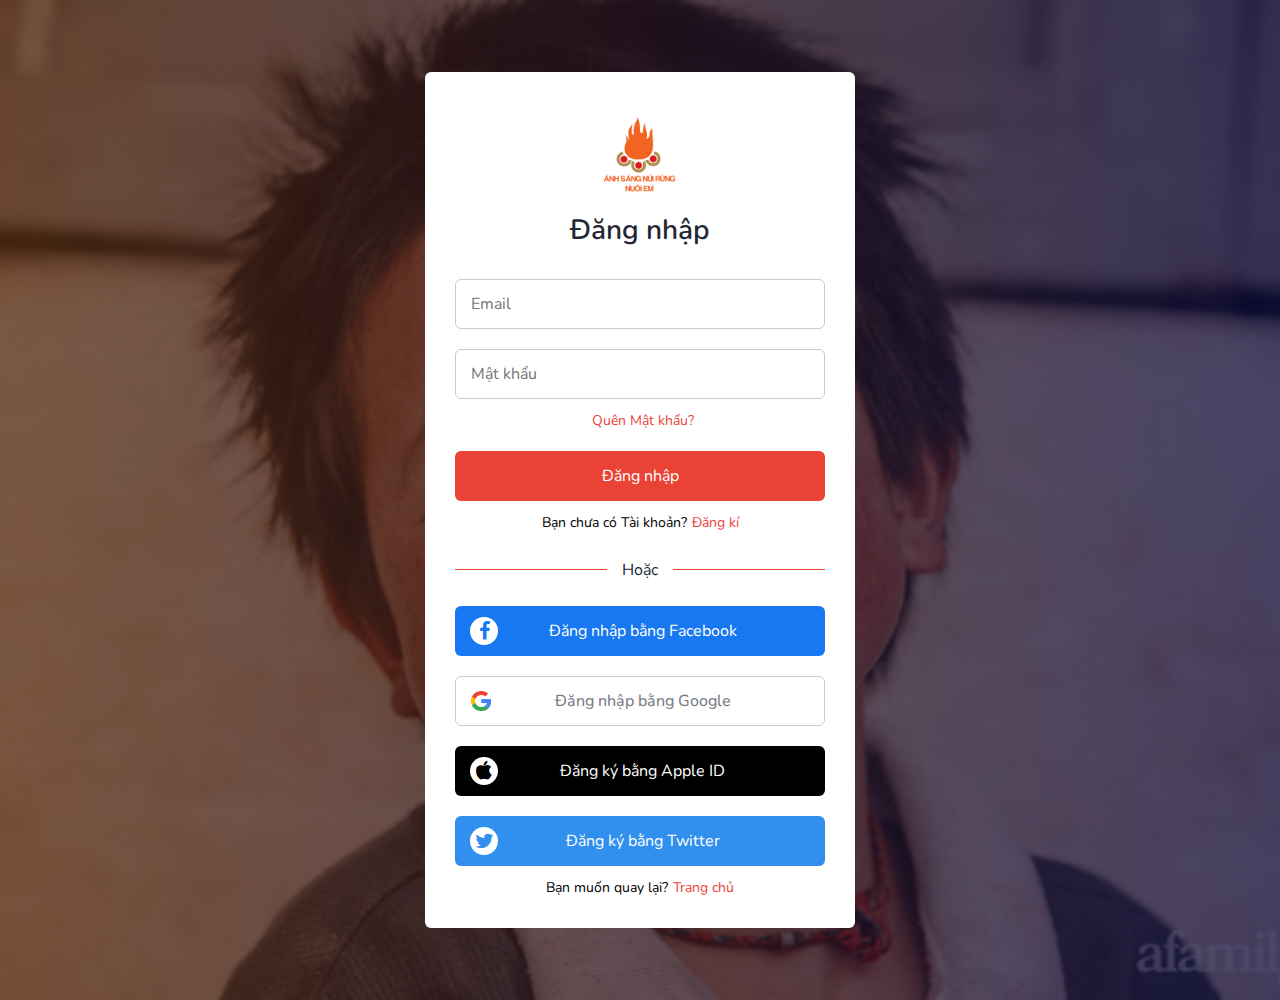
<file: login.html>
<!DOCTYPE html>
<html lang="en">
<head>
    <meta charset="UTF-8">
    <meta name="viewport" content="width=device-width, initial-scale=1.0">
    <title>Đăng Nhập</title>
    <!--Google fonts-->
    <link rel="preconnect" href="https://fonts.googleapis.com">
<link rel="preconnect" href="https://fonts.gstatic.com" crossorigin>
<link href="https://fonts.googleapis.com/css2?family=Nunito:wght@300;400;500;600;700;800;900&display=swap" rel="stylesheet">
    <link rel="stylesheet" href="https://stackpath.bootstrapcdn.com/font-awesome/4.7.0/css/font-awesome.min.css">
    <!--Css Styles-->
    <link rel="stylesheet" href="login.css">
    
</head>
<body>
    <section class="container forms">
        <!--Login Form-->
        <div class="form login">
            <div class="logo"><img src="img/logo-asnr-NuoiEm.png" alt="" style="width: 100px;"></div>
            <div class="form-content">
                <header>Đăng nhập</header>
                <form action="#">
                    <div class="field input-field">
                        <input type="email" placeholder="Email" class="input">
                    </div>
                    <div class="field input-field">
                        <input type="password" placeholder="Mật khẩu" class="password">
                    </div>
                    <div class="form-link">
                        <a href="#" class="forgot-pass">Quên Mật khẩu?</a>
                    </div>
                    <div class="field button-field">
                        <button>Đăng nhập</button>
                    </div>
                </form>
                <div class="form-link">
                    <span>Bạn chưa có Tài khoản?<a href="#" class="link signup-link">Đăng kí</a></span>
                </div>
            </div>

            <div class="line"></div>

            <div class="media-options">
                <a href="#" class="field facebook">
                    <i class="fa fa-facebook"></i>
                    <span>Đăng nhập bằng Facebook</span>
                </a>
            </div>
            <div class="media-options">
                <a href="#" class="field google">
                    <img src="img/Google__G__Logo.svg.webp" alt="" class="google-img">
                    <span>Đăng nhập bằng Google</span>
                </a>
            </div>
            <div class="media-options">
                <a href="#" class="field apple">
                    <i class="fa fa-apple"></i>
                    <span>Đăng ký bằng Apple ID</span>
                </a>
            </div>
            <div class="media-options">
                <a href="#" class="field twitter">
                    <i class="fa fa-twitter"></i>
                    <span>Đăng ký bằng Twitter</span>
                </a>
            </div>
            <div class="form-link">
                <span>Bạn muốn quay lại?<a href="index.html" >Trang chủ</a></span>
            </div>
        </div>

        <!--Signup Form-->
        <div class="form signup">
            <div class="form-content">
                <div class="logo"><img src="img/logo-asnr-NuoiEm.png" alt="" style="width: 100px;"></div>
                <header>Đăng ký</header>
                <form action="#">
                    <div class="field input-field">
                        <input type="email" placeholder="Email" class="input">
                    </div>
                    <div class="field input-field">
                        <input type="password" placeholder="Nhập mật khẩu" class="password">
                    </div>
                    <div class="field input-field">
                        <input type="password" placeholder="Nhập lại mật khẩu" class="password">
                    </div>
                    <div class="field button-field">
                        <button>Đăng ký</button>
                    </div>
                </form>
                <div class="form-link">
                    <span>Bạn đã có Tài khoản?<a href="#" class="link login-link">Đăng nhập</a></span>
                </div>
            </div>

            <div class="line"></div>

            <div class="media-options">
                <a href="#" class="field facebook">
                    <i class="fa fa-facebook"></i>
                    <span>Đăng ký bằng Facebook</span>
                </a>
            </div>
            <div class="media-options">
                <a href="#" class="field google">
                    <img src="img/Google__G__Logo.svg.webp" alt="" class="google-img">
                    <span>Đăng ký bằng Google</span>
                </a>
            </div>
            <div class="media-options">
                <a href="#" class="field apple">
                    <i class="fa fa-apple"></i>
                    <span>Đăng ký bằng Apple ID</span>
                </a>
            </div>
            <div class="media-options">
                <a href="#" class="field twitter">
                    <i class="fa fa-twitter"></i>
                    <span>Đăng ký bằng Twitter</span>
                </a>
            </div>
            <div class="form-link">
                <a href="index.html">
                <span>Bạn muốn quay lại?<a href="index.html" class="link signup-link">Trang chủ</a></span>
            </a>
            </div>
        </div>
    </section>
    <!--Java script-->
    <script src="login.js"></script>
</body>
</html>
</file>
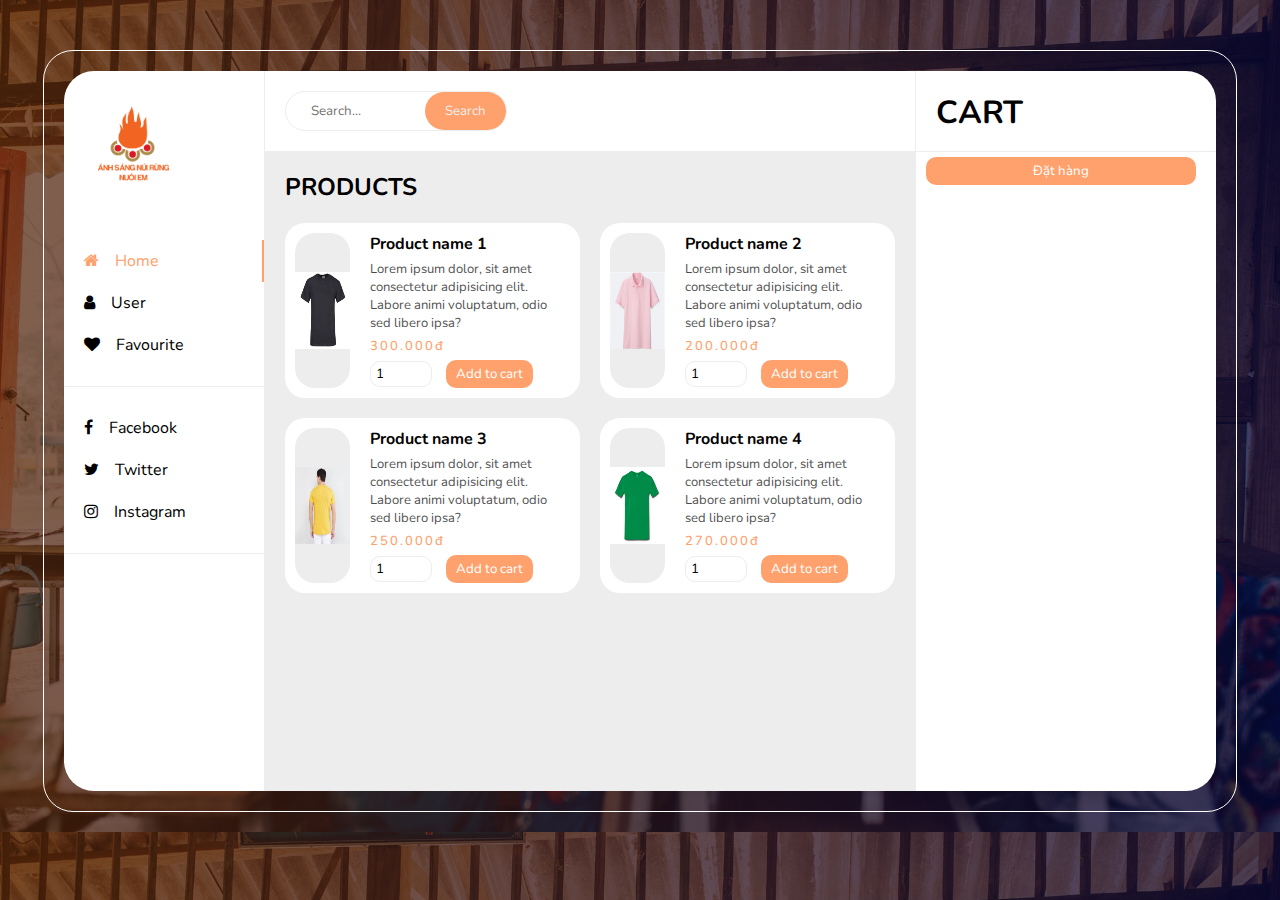
<file: shop.html>
<!DOCTYPE html>
<html lang="en">
<head>
    <meta charset="UTF-8">
    <meta name="viewport" content="width=device-width, initial-scale=1.0">
    <title>Nuôi Em Website</title>
    <!--Google fonts-->
    <link rel="preconnect" href="https://fonts.googleapis.com">
<link rel="preconnect" href="https://fonts.gstatic.com" crossorigin>
<link href="https://fonts.googleapis.com/css2?family=Nunito:wght@300;400;500;600;700;800;900&display=swap" rel="stylesheet">
    <link rel="stylesheet" href="https://stackpath.bootstrapcdn.com/font-awesome/4.7.0/css/font-awesome.min.css">
    <!--Css Styles-->
    <link rel="stylesheet" href="shop.css">
</head>
<body>
    <div class="container">
        <div class="menu">
            <div class="logo">
                <a href="index.html"><img src="img/logo-asnr-NuoiEm.png" alt=""></a>
            </div>
            <ul>
                <li class="active"><i class="fa fa-home"></i> Home</li>
                <li><i class="fa fa-user"></i> User</li>
                <li><i class="fa fa-heart"></i> Favourite</li>
            </ul>
             <ul>
                <li><i class="fa fa-facebook"></i> Facebook</li>
                <li><i class="fa fa-twitter"></i> Twitter</li>
                <li><i class="fa fa-instagram"></i> Instagram</li>
            </ul>
        </div>
        <div class="center">
            <div class="search">
                <div class="form">
                    <i class="fa-solid fa-magnifying-glass"></i>
                    <input type="text" placeholder="Search...">
                    <button>Search</button>
                </div>
            </div>

            <h2>PRODUCTS</h2>
            <div class="list">
                <div class="item" data-key="1">
                    <div class="img">
                        <img src="img/aophong.jpg" alt="">
                    </div>
                    <div class="content">
                        <div class="title">Product name 1</div>
                        <div class="des">
                            Lorem ipsum dolor, sit amet consectetur adipisicing elit.
                             Labore animi voluptatum, odio sed libero ipsa?
                        </div>
                        <div class="price">300.000đ</div>
                        <input type="number" class="count" min="1" value="1">
                        <button class="add">Add to cart</button>
                        <button class="remove" onclick="Remove(1)"><i class="fa fa-trash"></i></button>
                    </div>
                </div>

                <div class="item" data-key="2">
                    <div class="img">
                        <img src="img/aophonghong.png" alt="">
                    </div>
                    <div class="content">
                        <div class="title">Product name 2</div>
                        <div class="des">
                            Lorem ipsum dolor, sit amet consectetur adipisicing elit.
                             Labore animi voluptatum, odio sed libero ipsa?
                        </div>
                        <div class="price">200.000đ</div>
                        <input type="number" class="count" min="1" value="1">
                        <button class="add">Add to cart</button>
                        <button class="remove" onclick="Remove(2)"><i class="fa fa-trash"></i></button>
                    </div>
                </div>

                <div class="item" data-key="3">
                    <div class="img">
                        <img src="img/aophongvang.jpg" alt="">
                    </div>
                    <div class="content">
                        <div class="title">Product name 3</div>
                        <div class="des">
                            Lorem ipsum dolor, sit amet consectetur adipisicing elit.
                             Labore animi voluptatum, odio sed libero ipsa?
                        </div>
                        <div class="price">250.000đ</div>
                        <input type="number" class="count" min="1" value="1">
                        <button class="add">Add to cart</button>
                        <button class="remove" onclick="Remove(3)"><i class="fa fa-trash"></i></button>
                    </div>
                </div>
                
                <div class="item" data-key="4">
                    <div class="img">
                        <img src="img/aophongxanh.png" alt="">
                    </div>
                    <div class="content">
                        <div class="title">Product name 4</div>
                        <div class="des">
                            Lorem ipsum dolor, sit amet consectetur adipisicing elit.
                             Labore animi voluptatum, odio sed libero ipsa?
                        </div>
                        <div class="price">270.000đ</div>
                        <input type="number" class="count" min="1" value="1">
                        <button class="add">Add to cart</button>
                        <button class="remove" onclick="Remove(4)"><i class="fa fa-trash"></i></button>
                    </div>
                </div>


            </div>

        </div>
        <div class="cart">
            <div class="name">CART</div>
            <div class="listCart">
                <a href="index.html">
                    <button class="dathang" name="btndathang">Đặt hàng</button>
                </a>
            </div>
        </div>
        
    </div>
    

    <script src="shop.js"></script>
</body>
</html>
</file>
<file: login.css>
*{
    margin: 0;
    padding: 0;
    box-sizing: border-box;
    font-family: 'Nunito', sans-serif;
}
.container{
    height: 1000px;
    width: 100%;
    display: flex;
    align-items: center;
    justify-content: center;
    background: linear-gradient(to right,rgba(77, 30, 3, 0.7),rgba(6, 3, 54, 0.7)),url(img/photo-1-162510728167472767437.webp);
    background-position: center;
    background-size: cover;
    column-gap: 30px;
}
.form{
    position: absolute;
    max-width: 430px;
    width: 100%;
    padding: 30px;
    border-radius: 6px;
    background: #fff;
}
.logo{
    justify-content: center;
    text-align: center;
    margin: 10px auto;
}
.form.signup{
    opacity: 0;
    pointer-events: none;
}
.forms.show-signup .form.signup{
    opacity: 1;
    pointer-events: auto;
}
.forms.show-signup .form.login{
    opacity: 0;
    pointer-events: none;
}
header{
    font-size: 28px;
    font-weight: 600;
    color: #232836;
    text-align: center;
}
form{
    margin-top: 30px;
}
.form .field{
    position: relative;
    height: 50px;
    width: 100%;
    margin-top: 20px;
    border-radius: 6px;
}
.field input,
.field button{
    height: 100%;
    width: 100%;
    border: none;
    font-size: 16px;
    font-weight: 400;
    border-radius: 6px;
}
.field input{
    outline: none;
    padding: 0 15px;
    border: 1px solid #cacaca;
}
.field input:focus{
    border-bottom-width: 2px;
}
.field button{
    color: #fff;
    background: #ea4335;
    transition: all 0.3s ease;
    cursor: pointer;
}
.field button:hover{
    color: #fff;
    background: #ea4335;
}
.form-link{
    text-align: center;
    margin-top: 10px;
}
.form-link span,
.form-link a{
    font-size: 14px;
    font-weight: 400;
    color: #000;
}
.form a{
    color:  #ea4335;
    text-decoration: none;
    padding-left: 5px;
}
.form-content a:hover{
    text-decoration: underline;
}
.line{
    position: relative;
    height: 1px;
    width: 100%;
    margin: 36px 0;
    background-color: #ea4335;
}
.line::before{
    content: 'Hoặc';
    position: absolute;
    top: 50%;
    left: 50%;
    transform: translate(-50%,-50%);
    background-color: #fff;
    color: #232836;
    padding: 0 15px;
}
.media-options a{
    display: flex;
    justify-content: center;
    align-items: center;
}
a.facebook{
    color: #fff;
    background: #1778f2;
}
a.facebook .fa-facebook{
    height: 28px;
    width: 28px;
    color: #1778f2;
    font-size: 20px;
    border-radius: 20px;
    border-radius: 50%;
    display: flex;
    align-items: center;
    justify-content: center;
    background: #fff;
}
.fa-facebook,
img.google-img,
.fa-apple,
.fa-twitter{
    position: absolute;
    top: 50%;
    left: 15px;
    transform: translateY(-50%);
}
img.google-img{
    height: 20px;
    width: 20px;
    object-fit: cover;
}
a.google{
    border: 1px solid #CACACA;
}
a.google span{
    font-weight: 500;
    opacity: 0.6;
    color: #232836;
}
a.apple{
    color: #fff;
    background: #000;
}
a.apple .fa-apple{
    height: 28px;
    width: 28px;
    color: #000;
    font-size: 20px;
    border-radius: 20px;
    border-radius: 50%;
    display: flex;
    align-items: center;
    justify-content: center;
    background: #fff;
}
a.twitter{
    color: #fff;
    background: #3190ee;
}
a.twitter .fa-twitter{
    height: 28px;
    width: 28px;
    color: #3190ee;
    font-size: 20px;
    border-radius: 20px;
    border-radius: 50%;
    display: flex;
    align-items: center;
    justify-content: center;
    background: #fff;
}
@media screen and (max-width: 400px){
    .form{
        padding: 20px 10px;
    }
}
</file>
<file: shop.css>
*{
    margin: 0;
    padding: 0;
    font-family: 'Nunito', sans-serif;
}
:root{
    --white: #fff;
    --light: #eeeded;
    --orange: #FFA16C;
}
body{
    font-family: system-ui;
    overflow: hidden;
    background: linear-gradient(to right,rgba(77, 30, 3, 0.7),rgba(6, 3, 54, 0.7)),url(img/kts-pham-dinh-quy-04.jpg);
    background-position: center;
    background-size: cover;
}
.container{
    width: 90%;
    height: auto;
    border:1px solid var(--white);
    max-width: 100%;
    margin:50px auto 0;
    display: grid;
    grid-template-columns: 200px auto 300px;
    padding:20px;
    border-radius: 30px;
    min-height: 80vh;
}
.container .menu{
    background-color: var(--white);
    border-top-left-radius: 30px;
    border-bottom-left-radius: 30px;
}
.container .cart{
    background-color: var(--white);
    border-top-right-radius: 30px;
    border-bottom-right-radius: 30px;
}
.container .center{
    background-color: var(--light);
    border-left: 1px solid var(--light);
    border-right: 1px solid var(--light);
}
/* menu */
.menu .logo{
    padding:20px;
}
.menu .logo img{
    color: var(--orange);
    width: 100px;
    margin: 10px auto;
}
.menu ul{
    padding:20px 0 20px 20px;
    list-style: none;
    border-bottom: 1px solid var(--light);
}
.menu ul li{
    padding:10px 0;
}
.menu ul li i{
    margin-right: 12px;
}
.menu ul li.active{
    color: var(--orange);
    border-right: 2px solid var(--orange);
}
.menu ul li:hover{
    color: var(--orange);
    border-right: 2px solid var(--orange);
}
/* end menu */
/* center */
    /* form */
.center .search{
    background-color: var(--white);
    padding:20px;
    height:40px;
}
.center .search .form{
    width:max-content;
    border:1px solid var(--light);
    border-radius: 20px;
    padding-left:15px;
    color:var(--light);
}
.center .search .form input{
    border:none;
    padding:0 10px;
    outline: none;
    width:100px;
}
.center .search .form button{
   border:none;
   background-color: var(--orange);
   color: var(--light);
   padding:10px 20px;
   border-radius: 20px;
}

    /* end form */

.center h2{
    padding:20px;
}
.center .list{
    padding:0 20px 20px;
    display: grid;
    grid-template-columns: auto auto;
    column-gap: 20px;
    row-gap: 20px;
}
.item{
    background-color: var(--white);
    display: grid;
    grid-template-columns: 20% auto;
    padding:10px;
    column-gap: 20px;
    border-radius: 20px;
}
.item .img img{
    width: 100%;
    height: 50%;
}
.item .img{
    background-color: var(--light);
    border-radius: 20px;
    display: flex;
    justify-content: center;
    align-items: center;
}
.item .content .title{
    font-weight: bold;
}
.item .content .des{
    font-size: small;
    opacity: 0.7;
    margin-top:5px;
}
.item .content .price{
    color:var(--orange);
    letter-spacing: 2px;
    font-weight: 500;
    font-size: small;
    margin-top:5px;
}
.item .count{
    width: 50px;
    border-radius: 10px;
    margin-right: 10px;
    padding:3px 5px;
    border:1px solid var(--light);
    outline: none;
     margin-top:5px;
}
.item .content .add{
    margin-top:5px;
    background-color: var(--orange);
    color:var(--white);
    padding:5px 10px;
    border:none;
    border-radius: 10px;
}
.item .content .remove{
    padding:5px;
    border:none;
    margin-top:5px;
    border-radius: 10px;
    display: none;
}

/* end center */
.cart .item{
    transition: 0.5s;
    border-bottom: 1px solid var(--light);
}
.cart .name{
    padding:20px;
    height:40px;
    font-weight: bold;
    font-size: xx-large;
    border-bottom:1px solid var(--light)
}
.danger{
    box-shadow: 0 10px 10px var(--orange);
    transform: translate(0,-10px);
}
.cart .add{
    display: none;
}
.cart .remove{
    display: inline-block!important;
}
.dathang{
    position: relative;
    background-color: #FFA16C;
    margin-top: 5px;
    margin-left: 10px;
    background-color: var(--orange);
    color:var(--white);
    padding:5px 10px;
    border:none;
    border-radius: 10px;
    width: 90%;
}
</file>
